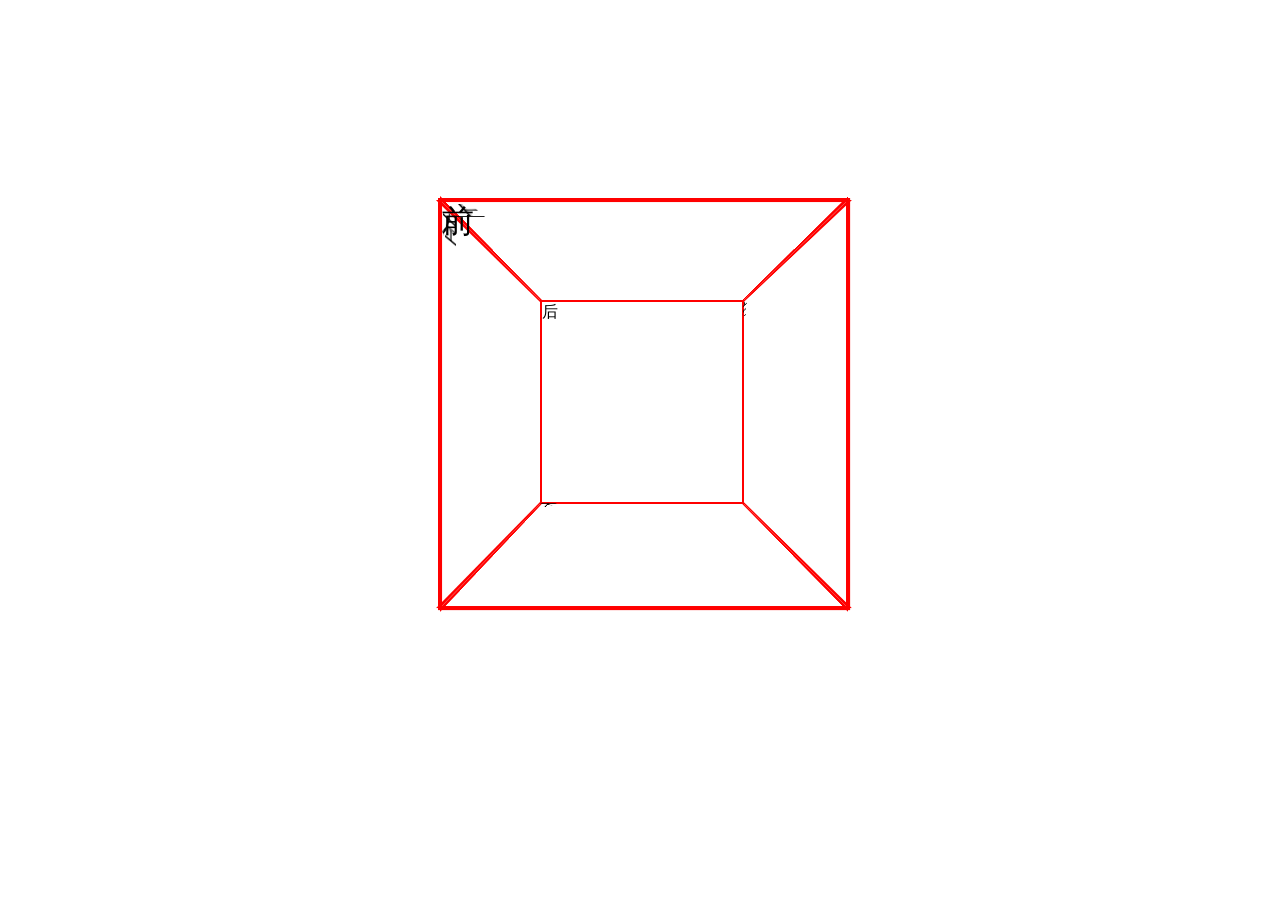
<file: i.html>
<!DOCTYPE html>
<html>

	<head>
		<meta charset="UTF-8">
		<title></title>
		<style type="text/css">
			* {
				margin: 0;
				padding: 0;
				perspective: 800px;
				/*景深*/
			}
			
			.cube {
				position: relative;
				margin: 300px auto;
				height: 200px;
				width: 200px;
				transform-style: preserve-3d;
				/*3d环境*/
				transform-origin: 50% 50% -101px;
			}
			
			.cube div {
				position: absolute;
				height: 200px;
				width: 200px;
				top: 0;
				left: 0;
				border: 2px solid red;
			}
			
			.cube div:nth-child(1) {
				top: -202px;
				transform-origin: bottom;
				/*旋转中心*/
				transform: rotateX(-90deg);
				/*旋转角度*/
			}
			
			.cube div:nth-child(2) {
				top: 202px;
				transform-origin: top;
				transform: rotateX(90deg);
			}
			
			.cube div:nth-child(3) {
				left: -202px;
				transform-origin: right;
				transform: rotateY(90deg);
			}
			
			.cube div:nth-child(4) {
				left: 202px;
				transform-origin: left;
				transform: rotateY(-90deg);
			}
			
			.cube div:nth-child(5) {
				transform: translateZ(202px);
			}
			
			.cube div:nth-child(6) {
				
			}
			.cube:hover{
				animation: rot 2s linear;
			}
			@-moz-keyframes rot{
				from{
					transform:rotateY(0deg) ;
				}
				to{
					transform: rotateY(360deg);
				}
			}
		</style>
	</head>

	<body>
		<div class="cube">
			<div>上</div>
			<div>下</div>
			<div>左</div>
			<div>右</div>
			<div>前</div>
			<div>后</div>
		</div>
	</body>

</html>
</file>
